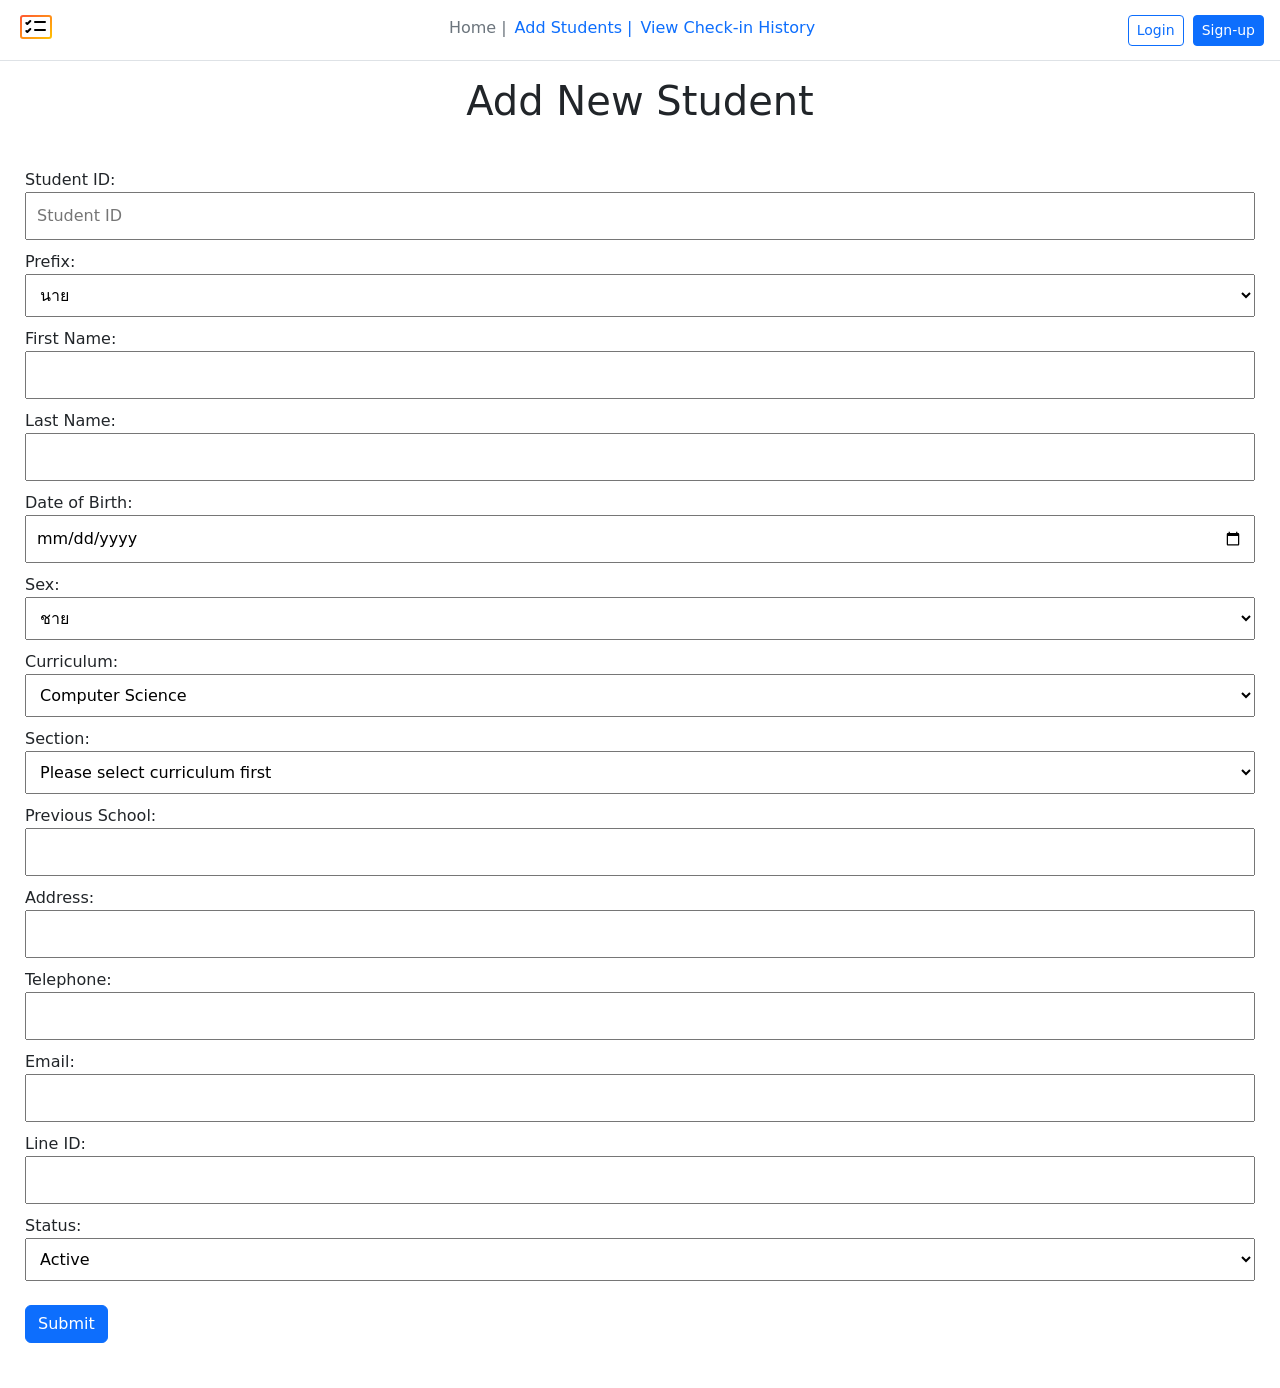
<file: html/add-student.html>
<!DOCTYPE html>
<html lang="en">
<head>
    <meta charset="UTF-8">
    <meta name="viewport" content="width=device-width, initial-scale=1.0">
    <title>Add Student</title>
    <link rel="stylesheet" href="../css/styles.css">
    <link href="https://cdn.jsdelivr.net/npm/bootstrap@5.3.3/dist/css/bootstrap.min.css" rel="stylesheet" integrity="sha384-QWTKZyjpPEjISv5WaRU9OFeRpok6YctnYmDr5pNlyT2bRjXh0JMhjY6hW+ALEwIH" crossorigin="anonymous">
</head>

    <!------------ HEADER STRAT ------------->
    <header class="d-flex flex-wrap align-items-center justify-content-between py-2 mb-3 border-bottom">
        <div class="col-md-3 mb-1 mb-md-0">
            <a href="/" class="d-inline-flex link-body-emphasis text-decoration-none ms-3">
                <!-- Replace the Bootstrap logo with your custom SVG icon -->
                <svg xmlns="http://www.w3.org/2000/svg" width="40" height="32" viewBox="0 0 16 16">
                    <defs>
                        <linearGradient id="gradient1" x1="0%" y1="0%" x2="100%" y2="100%">
                            <stop offset="0%" style="stop-color: #FF5733; stop-opacity: 1" />
                            <stop offset="100%" style="stop-color: #FFC300; stop-opacity: 1" />
                        </linearGradient>
                    </defs>
                    <path d="M14.5 3a.5.5 0 0 1 .5.5v9a.5.5 0 0 1-.5.5h-13a.5.5 0 0 1-.5-.5v-9a.5.5 0 0 1 .5-.5zm-13-1A1.5 1.5 0 0 0 0 3.5v9A1.5 1.5 0 0 0 1.5 14h13a1.5 1.5 0 0 0 1.5-1.5v-9A1.5 1.5 0 0 0 14.5 2z" fill="url(#gradient1)"/>
                    <path d="M7 5.5a.5.5 0 0 1 .5-.5h5a.5.5 0 0 1 0 1h-5a.5.5 0 0 1-.5-.5m-1.496-.854a.5.5 0 0 1 0 .708l-1.5 1.5a.5.5 0 0 1-.708 0l-.5-.5a.5.5 0 1 1 .708-.708l.146.147 1.146-1.147a.5.5 0 0 1 .708 0M7 9.5a.5.5 0 0 1 .5-.5h5a.5.5 0 0 1 0 1h-5a.5.5 0 0 1-.5-.5m-1.496-.854a.5.5 0 0 1 0 .708l-1.5 1.5a.5.5 0 0 1-.708 0l-.5-.5a.5.5 0 0 1 .708-.708l.146.147 1.146-1.147a.5.5 0 0 1 .708 0"/>
                </svg>
                
            </a>
        </div>

        <ul class="nav col-12 col-md-auto mb-1 justify-content-center">
            <li><a href="./index.html" class="nav-link px-1 link-secondary">Home | </a></li>
            <li><a href="/html/add-student.html" class="nav-link px-1">Add Students | </a></li>
            <li><a href="/html/checkin-history.html" class="nav-link px-1">View Check-in History</a></li>
        </ul>

        <div class="col-md-3 text-end me-3">
            <button type="button" class="btn btn-outline-primary btn-sm me-1">Login</button>
            <button type="button" class="btn btn-primary btn-sm">Sign-up</button>
        </div>
    </header>

    <!------------ HEADER END ------------->





<body>
    <h1>Add New Student</h1>
    
    


    <form id="add-student-form">
    
        <label for="student_id">Student ID:</label>
        <input type="text" id="id" name="id" placeholder="Student ID" required>

        <label for="prefix_name">Prefix:</label>
        <select id="prefix_name" name="prefix_name">
            <option value="1">นาย</option>
            <option value="2">นางสาว</option>
        </select><br>
    
        <label for="first_name">First Name:</label>
        <input type="text" id="first_name" name="first_name" required><br>
    
        <label for="last_name">Last Name:</label>
        <input type="text" id="last_name" name="last_name" required><br>
    
        <label for="date_of_birth">Date of Birth:</label>
        <input type="date" id="date_of_birth" name="date_of_birth" required><br>
    
        <label for="sex">Sex:</label>
        <select id="sex" name="sex" required>
            <option value="M">ชาย</option>
            <option value="F">หญิง</option>
        </select><br>
    
        <label for="curriculum_id">Curriculum:</label>
        <select id="curriculum_id" name="curriculum_id" onchange="updateSections()">
            <option value="1">Computer Science</option>
            <option value="2">Information Technology</option>
        </select><br>
    
        <label for="section_id">Section:</label>
        <select id="section_id" name="section_id">
            <option value="">Please select curriculum first</option>
        </select><br>
    
        <label for="previous_school">Previous School:</label>
        <input type="text" id="previous_school" name="previous_school"><br>
    
        <label for="address">Address:</label>
        <input type="text" id="address" name="address"><br>
    
        <label for="telephone">Telephone:</label>
        <input type="text" id="telephone" name="telephone"><br>
    
        <label for="email">Email:</label>
        <input type="email" id="email" name="email" required><br>
    
        <label for="line_id">Line ID:</label>
        <input type="text" id="line_id" name="line_id"><br>
    
        <label for="status">Status:</label>
        <select id="status" name="status">
            <option value="Active">Active</option>
            <option value="Resigned">Inactive</option>
        </select><br>
    
        <!-- <button type="submit">Add Student</button> -->

        <button type="submit" class="btn btn-primary mt-4">Submit</button>

    </form>
    

    



    <script src="../js/add-student.js"></script>
</body>
</html>
</file>
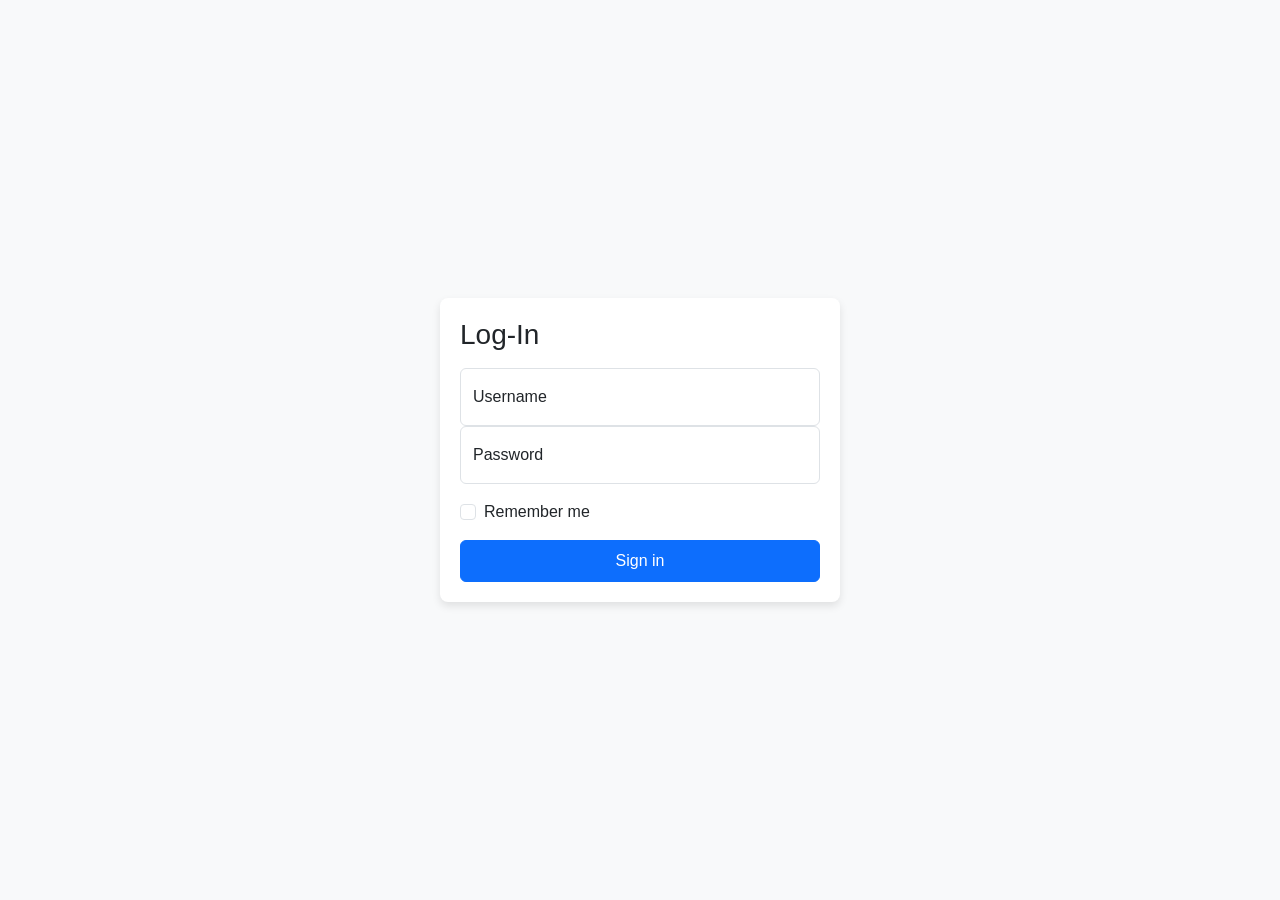
<file: html/login.html>
<!DOCTYPE html>
<html lang="en">
<head>
    <meta charset="UTF-8">
    <meta name="viewport" content="width=device-width, initial-scale=1.0">
    <title>Document</title>
    <link href="https://cdn.jsdelivr.net/npm/bootstrap@5.3.3/dist/css/bootstrap.min.css" rel="stylesheet" integrity="sha384-QWTKZyjpPEjISv5WaRU9OFeRpok6YctnYmDr5pNlyT2bRjXh0JMhjY6hW+ALEwIH" crossorigin="anonymous">
    <style>
        /* กำหนด Margin และ Padding เริ่มต้นสำหรับทุกองค์ประกอบ */
        * {
            margin: 0;
            padding: 0;
            box-sizing: border-box; /* ป้องกันปัญหาความกว้างเกินจาก Padding */
        }

        /* การตั้งค่าทั่วไปของ Body */
        body {
            font-family: Arial, sans-serif;
            background-color: #f8f9fa;
            height: 100vh; /* กำหนดให้ Body สูงเต็มจอ */
            display: flex; /* ใช้ Flexbox */
            justify-content: center; /* จัดแนวนอนให้กลาง */
            align-items: center; /* จัดแนวตั้งให้กลาง */
        }

        /* คอนเทนเนอร์หลัก */
        .container {
            max-width: 400px; /* กำหนดความกว้างสูงสุดของฟอร์ม */
            padding: 20px;
            background-color: #fff; /* พื้นหลังของคอนเทนเนอร์ */
            box-shadow: 0 4px 8px rgba(0, 0, 0, 0.1); /* เพิ่มเงาให้ดูโดดเด่น */
            border-radius: 8px; /* ทำให้มุมกล่องโค้งมน */
        }

        h1 {
            margin-bottom: 20px; /* กำหนด margin สำหรับ h1 */
        }
    </style>
</head>
<body>
    
    <div class="container">
        <form class="form-signin">
          <h1 class="h3 mb-3 fw-normal">Log-In</h1>
      
          <div class="form-floating">
            <input type="text" class="form-control" id="floatingInput" placeholder="Username" required>
            <label for="floatingInput">Username</label> 
          </div>
      
          <div class="form-floating">
            <input type="password" class="form-control" id="floatingPassword" placeholder="Password" required>
            <label for="floatingPassword">Password</label>
          </div>
      
          <div class="form-check text-start my-3">
            <input class="form-check-input" type="checkbox" value="remember-me" id="flexCheckDefault">
            <label class="form-check-label" for="flexCheckDefault">Remember me</label>
          </div>
      
          <button class="btn btn-primary w-100 py-2" type="submit">Sign in</button>
        </form>
    </div>

</body>
</html>
</file>
<file: css/styles.css>
* {
    margin: 0;
    padding: 0;
}

body {
    font-family: Arial, sans-serif;
    background-color: #f8f9fa;
    margin: 0;
    padding: 0;
}

.container {
    max-width: 600px;
    margin: 0 auto;
    padding: 20px;
    
}

h1 {
    margin: 20px 0; /* Added more margin for separation */
    text-align: center; 
}

form {
    margin-bottom: 20px;
    padding: 25px;
}

label {
    display: block;
    margin-top: 10px;
}

input, select {
    width: 100%;
    padding: 10px;
    margin-top: 5px;
}

button {
    margin-top: 15px;
    padding: 10px 20px;
    font-size: 16px;
}

.btn {
    top: 10px;
}

/* Aligning form content */
.form-signin {
    width: 100%;
    max-width: 330px; /* Keep form width */
    padding: 15px;
    text-align: center; /* Center form content */
    margin: 0 auto; /* Center form horizontally */
}
</file>
